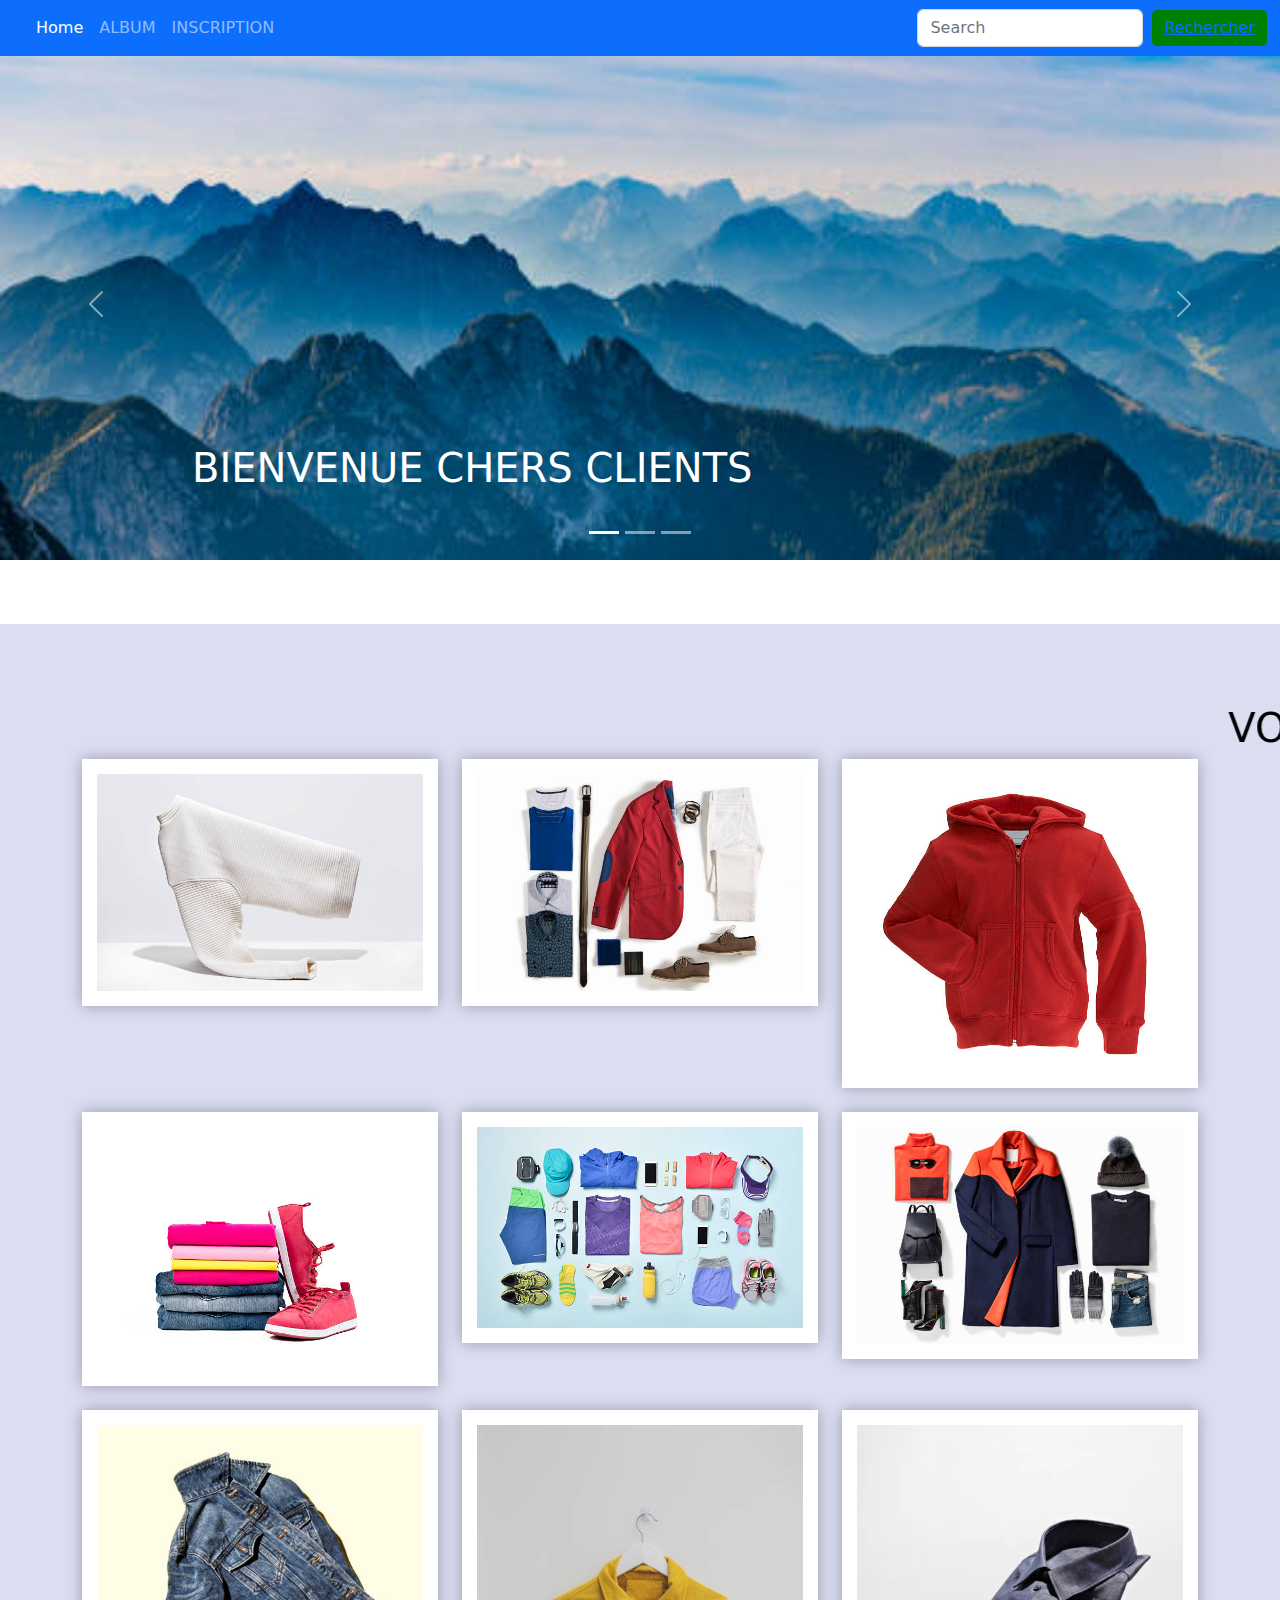
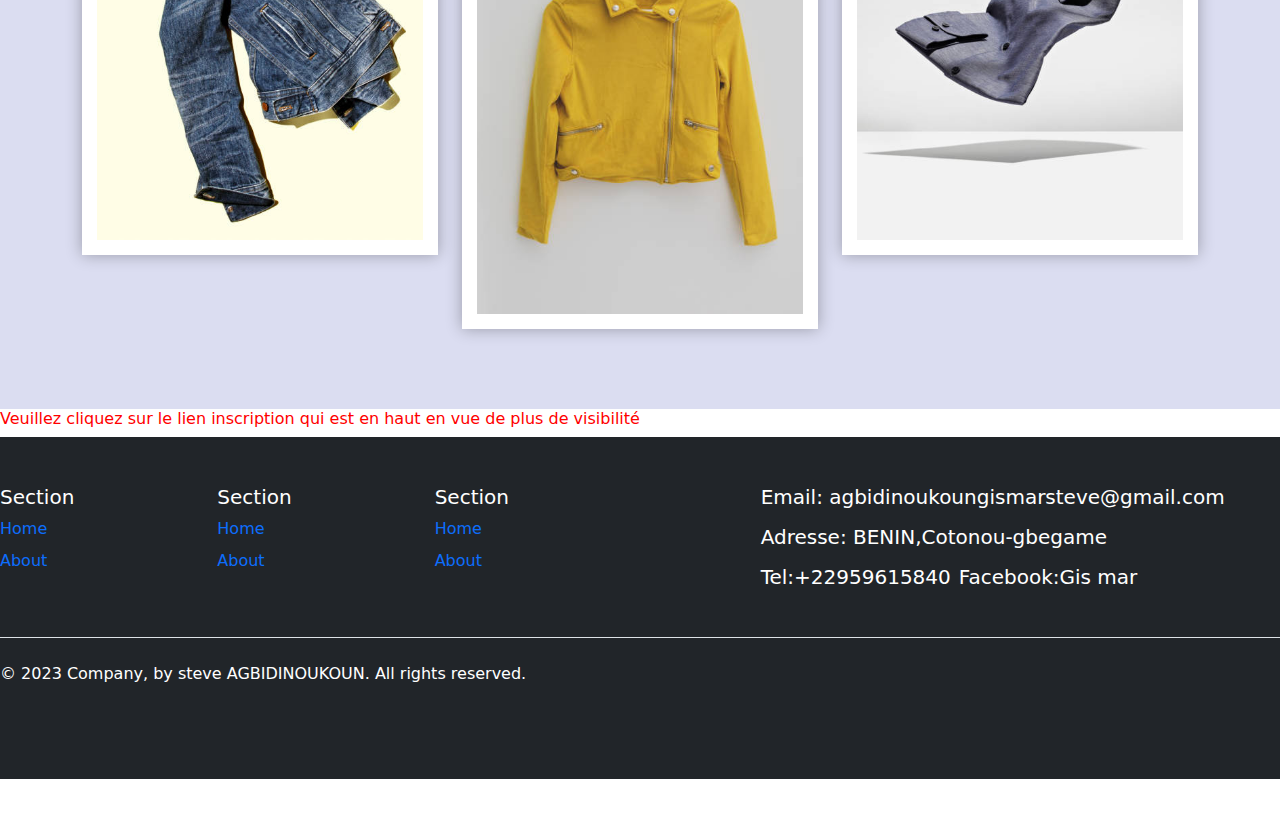
<file: index.html>
<!DOCTYPE html>
<html lang="en">
<head>
    <meta charset="UTF-8">
    <title>ACCEUIL</title>
    <link rel="canonical" href="https://getbootstrap.com/docs/5.3/examples/breadcrumbs/">
    <link rel="stylesheet" href="css/bootstrap.min.css">
     <link href="css/navbar-fixed.css" rel="stylesheet">
     <link href="css/carousel.css" rel="stylesheet">
     <link rel="canonical" href="https://getbootstrap.com/docs/5.3/examples/footers/">
     <link rel="stylesheet" href="css/exo.css">
     <link rel="stylesheet" href="https://cdn.jsdelivr.net/npm/bootstrap-icons@1.10.5/font/bootstrap-icons.css">
     <style>
      .bd-placeholder-img {
        font-size: 1.125rem;
        text-anchor: middle;
        -webkit-user-select: none;
        -moz-user-select: none;
        user-select: none;
      }

      @media (min-width: 768px) {
        .bd-placeholder-img-lg {
          font-size: 3.5rem;
        }
     }
 
     .b-example-divider {
        width: 100%;
        height: 3rem;
        background-color: bisque;
        border: solid var(--bd-violet-bg)
        border-width: 1px 0;
        box-shadow: inset 0 .5em 1.5em rgba(0, 0, 0, .1), inset 0 .125em .5em rgba(0, 0, 0, .15);
      }

      .b-example-vr {
        flex-shrink: 0;
        width: 1.5rem;
        height: 100vh;
      }

      .bi {
        vertical-align: -.125em;
        fill: currentColor;
      }

      .nav-scroller {
        position: relative;
        z-index: 2;
        height: 2.75rem;
        overflow-y: hidden;
      }

      .nav-scroller .nav {
        display: flex;
        flex-wrap: nowrap;
        padding-bottom: 1rem;
        margin-top: -1px;
        overflow-x: auto;
        text-align: center;
        white-space: nowrap;
        -webkit-overflow-scrolling: touch;
      }

      .btn-bd-primary {
        --bd-violet-bg: #712cf9;
        --bd-violet-rgb: 112.520718, 44.062154, 249.437846;

        --bs-btn-font-weight: 600;
        --bs-btn-color: var(--bs-white);
        --bs-btn-bg: var(--bd-violet-bg);
        --bs-btn-border-color: var(--bd-violet-bg);
        --bs-btn-hover-color: var(--bs-white);
        --bs-btn-hover-bg: #6528e0;
        --bs-btn-hover-border-color: #6528e0;
        --bs-btn-focus-shadow-rgb: var(--bd-violet-rgb);
        --bs-btn-active-color: var(--bs-btn-hover-color);
        --bs-btn-active-bg: #5a23c8;
        --bs-btn-active-border-color: #5a23c8;
      }
      .bd-mode-toggle {
        z-index: 1500;
      }
    </style>

</head>
<body>
    <!--NAVBARRRRRRRRRRRRRRRRRRRRRRRRR-->
     <nav class="navbar navbar-expand-md navbar-dark fixed-top bg-primary"id=eins>
        <div class="container-fluid">
          <a class="navbar-brand" href="#"></a>
          <button class="navbar-toggler" type="button" data-bs-toggle="collapse" data-bs-target="#navbarCollapse" aria-controls="navbarCollapse" aria-expanded="false" aria-label="Toggle navigation">
            <span class="navbar-toggler-icon"></span>
          </button>
          <div class="collapse navbar-collapse" id="navbarCollapse">
            <ul class="navbar-nav me-auto mb-2 mb-md-0">
              <li class="nav-item">
                <a class="nav-link active" aria-current="page" href="#">Home</a>
              </li>
              <li class="nav-item">
                <a class="nav-link" href="gallerie.html">ALBUM</a>
              </li>
              <li class="nav-item">
                <a class="nav-link " href="formulaire.html">INSCRIPTION</a>
              </li>
            </ul>
            <form class="d-flex" role="search">
              <input class="form-control me-2" type="search" placeholder="Search" aria-label="Search">
              <button class="btn btn-outline-primary " type="submit" id=eins><a href="http://www.google.com"> Rechercher</a></button>
            </form>
          </div>
        </div>
      </nav>
      

<!--------------- SLIDERSSSSSSSSSSSSSSSSSSSS---------------->

<div id="myCarousel" class="carousel slide" data-bs-ride="carousel">
  <div class="carousel-indicators">
    <button type="button" data-bs-target="#myCarousel" data-bs-slide-to="0" class="active" aria-current="true" aria-label="Slide 1"></button>
    <button type="button" data-bs-target="#myCarousel" data-bs-slide-to="1" aria-label="Slide 2"></button>
    <button type="button" data-bs-target="#myCarousel" data-bs-slide-to="2" aria-label="Slide 3"></button>
  </div>
      <div class="carousel-inner">
        <div class="carousel-item active">
        <img src="0.jpg" width="100%" height="100%">
          <div class="container">
            <div class="carousel-caption text-start">
              <h1>BIENVENUE CHERS CLIENTS </h>    
            </div>
          </div>
        </div>
        <div class="carousel-item">
        <img src="unsplash-photo-3.jpg" width="100%" height="100%">
          <div class="container">
            <div class="carousel-caption">
              <h1>DANS L'ERE DE LA CREATION WEB </h1>
            </div>
          </div>
        </div>
        <div class="carousel-item">
        <img src="What-to-talk-about-on-a-first-date-and-how-to-avoid-faux-pas.jpg" width="100%" height="100%">
          <div class="container">
            <div class="carousel-caption text-end">
              <h1> ET SURTOUT AMUSEZ-VOUS</h1>
            </div>
          </div>
        </div>
      </div>
      <button class="carousel-control-prev" type="button" data-bs-target="#myCarousel" data-bs-slide="prev">
        <span class="carousel-control-prev-icon" aria-hidden="true"></span>
        <span class="visually-hidden">Previous</span>
      </button>
      <button class="carousel-control-next" type="button" data-bs-target="#myCarousel" data-bs-slide="next">
        <span class="carousel-control-next-icon" aria-hidden="true"></span>
        <span class="visually-hidden">Next</span>
      </button>
</div>
<!--------milieuu--------->
    
<div id="zwei">  
  <section class="gallery min-vh-100"><marquee behavior="" direction=""><h1>VOICI QUELQUES EXEMPLES DE NOS PRODUITS QUE NOUS VENDONS</h1></marquee>
   <div class="container-lg">
     <div class="row gy-4 row-cols-1 row-cols-sm-2 row-cols-md-3">
       <div class="col">
         <img src="1.jpg"class="gallery-item" alt="gallery">
       </div>
       <div class="col">
         <img src="2.jpg"class="gallery-item" alt="gallery">
       </div>
       <div class="col">
        <img src="3.jpg"class="gallery-item" alt="gallery">
      </div>
      <div class="col">
        <img src="4.jpg"class="gallery-item" alt="gallery">
      </div>
      <div class="col">
        <img src="5.jpg"class="gallery-item" alt="gallery">
      </div>
      <div class="col">
        <img src="6.jpg"class="gallery-item" alt="gallery">
      </div>
      <div class="col">
        <img src="7.jpg"class="gallery-item" alt="gallery">
      </div>
      <div class="col">
        <img src="8.jpg"class="gallery-item" alt="gallery">
      </div>
      <div class="col">
        <img src="9.jpg"class="gallery-item" alt="gallery">
      </div>
     </div>
   </div>
  </section>
 
  
  <h6> Veuillez cliquez sur le lien inscription qui est en haut en vue de plus de visibilité</h6>
    
            <!----- footeeeeeerrrrrrrrrrrr----------->
<footer class="bg-dark text-white pt-5 pb-4 " id="ig">
  <div class="container"id="dif"></div>
  <div class="row">
    <div class="col-6 col-md-2 mb-3">
      <h5>Section</h5>
      <ul class="nav flex-column">
        <li class="nav-item mb-2"><a href="#" class="nav-link p-0 text-body-secondary">Home</a></li>
        <li class="nav-item mb-2"><a href="ABOUT.html" class="nav-link p-0 text-body-secondary">About</a></li>
      </ul>
    </div>

    <div class="col-6 col-md-2 mb-3">
      <h5>Section</h5>
      <ul class="nav flex-column">
        <li class="nav-item mb-2"><a href="#" class="nav-link p-0 text-body-secondary">Home</a></li>
        <li class="nav-item mb-2"><a href="ABOUT.html" class="nav-link p-0 text-body-secondary">About</a></li>
      </ul>
    </div>

    <div class="col-6 col-md-2 mb-3">
      <h5>Section</h5>
      <ul class="nav flex-column">
        <li class="nav-item mb-2"><a href="#" class="nav-link p-0 text-body-secondary">Home</a></li>
        <li class="nav-item mb-2"><a href="ABOUT.html" class="nav-link p-0 text-body-secondary">About</a></li>
      </ul>
    </div>

    <div class="col-md-5 offset-md-1 mb-3">
      <form>
        <h5>Email: agbidinoukoungismarsteve@gmail.com</h5>
        <p> <h5>Adresse: BENIN,Cotonou-gbegame</h5></p>
        <div class="d-flex flex-column flex-sm-row w-100 gap-2">
      <h5>Tel:+22959615840</h5>
      <h5>Facebook:Gis mar</h5>
        </div>
      </form>
    </div>
  </div>

  <div class="d-flex flex-column flex-sm-row justify-content-between py-4 my-4 border-top">
    <p>&copy; 2023 Company, by steve AGBIDINOUKOUN. All rights reserved.</p>
    <ul class="list-unstyled d-flex">
      <li class="ms-3"><a class="link-body-emphasis" href="#"><svg class="bi" width="24" height="24"><use xlink:href="#twitter"/></svg></a></li>
      <li class="ms-3"><a class="link-body-emphasis" href="#"><svg class="bi" width="24" height="24"><use xlink:href="#instagram"/></svg></a></li>
      <li class="ms-3"><a class="link-body-emphasis" href="#"><svg class="bi" width="24" height="24"><use xlink:href="#facebook"/></svg></a></li>
    </ul>
  </div>
</footer>
</div>
              





    
  
 









    <script src="js/bootstrap.bundle.min.js"></script>
</body>
</html>
</file>
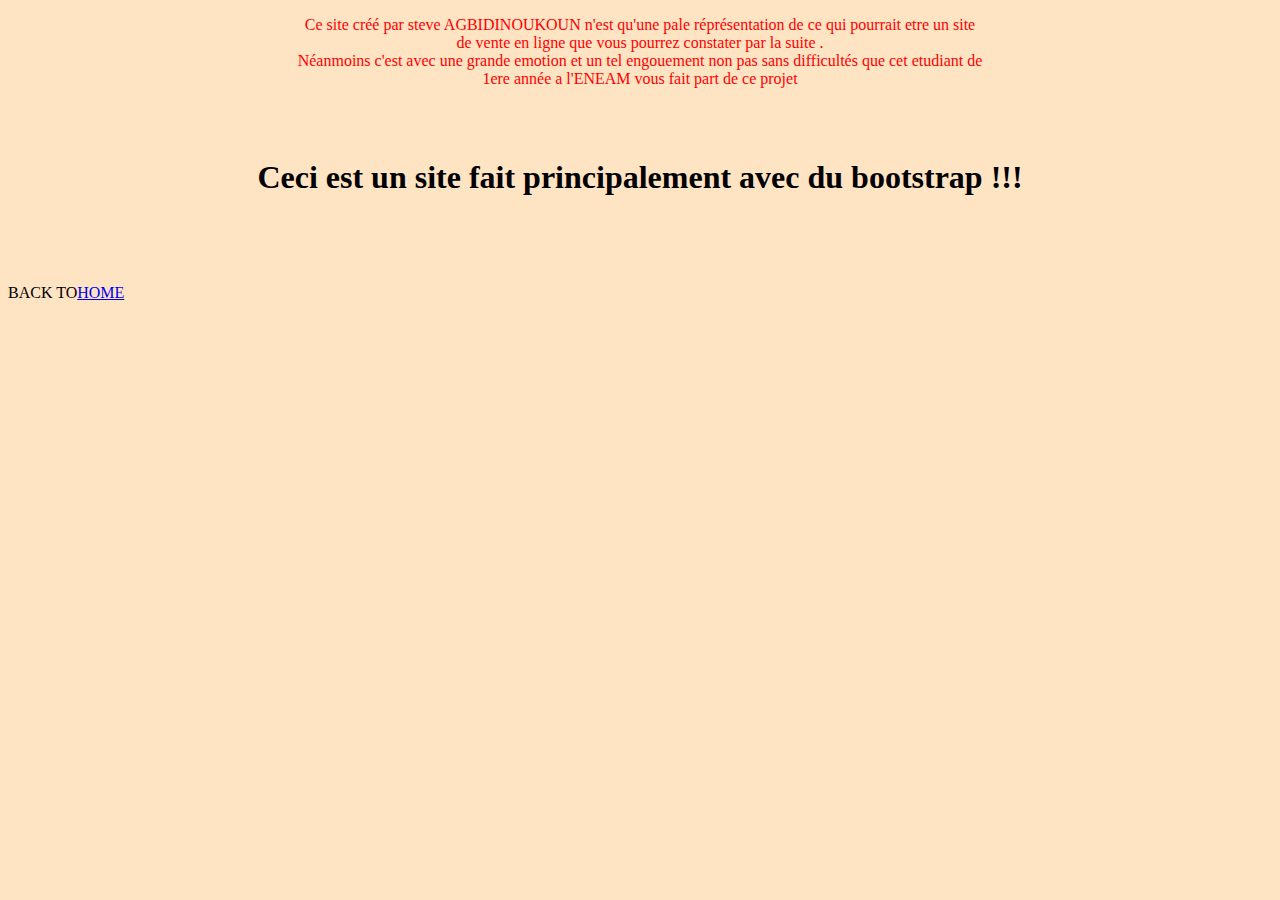
<file: ABOUT.html>
<!DOCTYPE html>
<html lang="en">
<head>
    <meta charset="UTF-8">
    <meta name="viewport" content="width=device-width, initial-scale=1">
    <meta name="description" content="">
    <title>A propos</title>
    <link rel="stylesheet" href="css/ABOUT.css">

</head>
<body>
    <div>
    <p>
        Ce site créé par steve AGBIDINOUKOUN n'est qu'une pale réprésentation de ce qui pourrait etre un site <br>
        de vente en ligne que vous pourrez constater par la suite . <br>
        Néanmoins c'est avec une grande emotion et un tel engouement non pas sans difficultés que cet etudiant de <br>
        1ere année a l'ENEAM vous fait part de ce projet <br>
      <h1>  Ceci est un site fait principalement avec du bootstrap !!!</h1>
    </p> 
</div>
</body> 
BACK TO<a href="index.html">HOME</a>  
    
  <script src="js/bootstrap.bundle.min.js"></script>

</html>
</file>
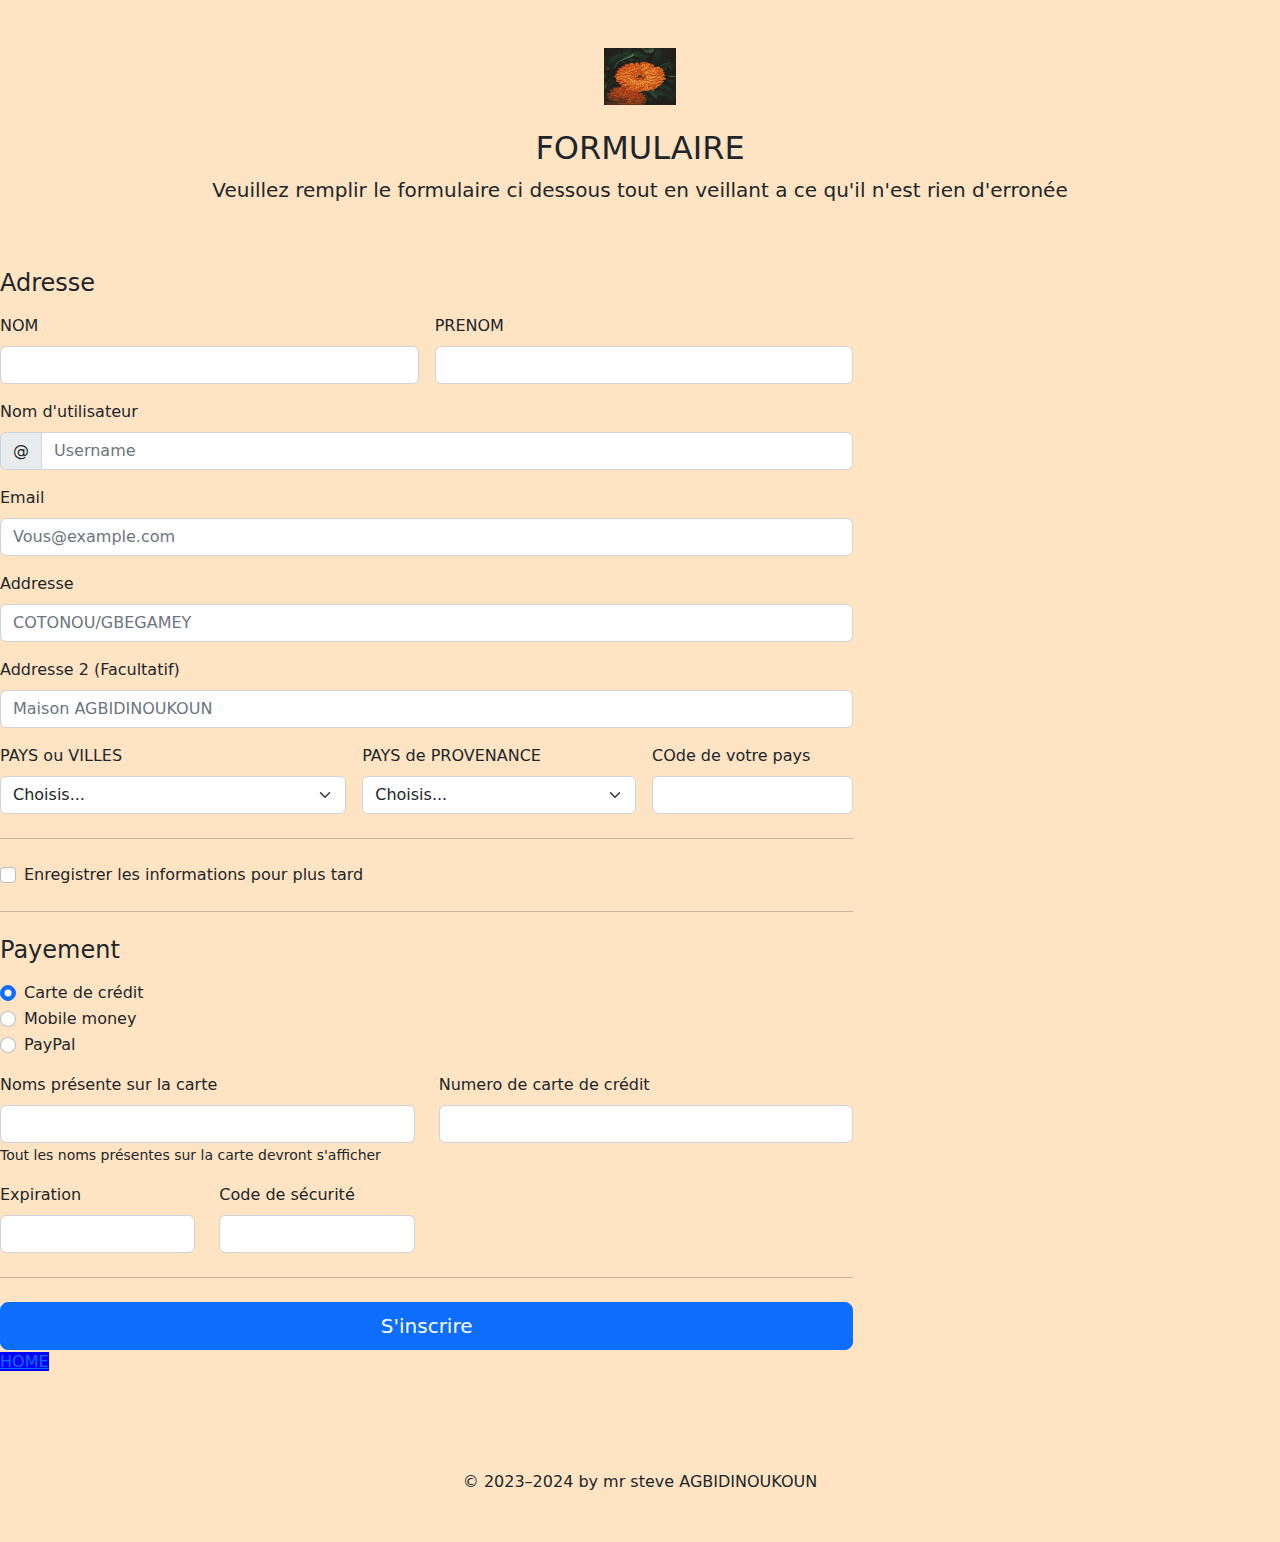
<file: formulaire.html>
<!DOCTYPE html>
<html lang="en">
<head>
    <meta charset="UTF-8">
    <meta http-equiv="X-UA-Compatible" content="IE=edge">
    <meta name="viewport" content="width=, initial-scale=1.0">
    <title>inscription</title>
    <link rel="stylesheet" href="css/bootstrap.min.css">
    <link rel="canonical" href="https://getbootstrap.com/docs/5.3/examples/checkout/">
    <link rel="stylesheet" href="css/formulaire.css">

</head>
<body>
    <div class="container">
    <main>
      <div class="py-5 text-center">
        <img class="d-block mx-auto mb-4" src="unsplash-photo-2.jpg" alt="" width="72" height="57">
        <h2>FORMULAIRE</h2>
        <p class="lead">Veuillez remplir le formulaire ci dessous tout en veillant a ce qu'il n'est rien d'erronée</p>
      </div>
  
      
            </div class="py-5 align-items-center">
            <div class="col-md-7 col-lg-8">
              <h4 class="mb-3">Adresse</h4>
              <form class="needs-validation" novalidate>
                <div class="row g-3">
                  <div class="col-sm-6">
                    <label for="firstName" class="form-label">NOM</label>
                    <input type="text" class="form-control" id="firstName" placeholder="" value="" required>
                    <div class="invalid-feedback">
                      Valid first name is required.
                    </div>
                  </div>
      
                  <div class="col-sm-6">
                    <label for="lastName" class="form-label">PRENOM</label>
                    <input type="text" class="form-control" id="lastName" placeholder="" value="" required>
                    <div class="invalid-feedback">
                      Valid last name is required.
                    </div>
                  </div>
      
                  <div class="col-12">
                    <label for="nom" class="form-label">Nom d'utilisateur</label>
                    <div class="input-group has-validation">
                      <span class="input-group-text">@</span>
                      <input type="text" class="form-control" id="username" placeholder="Username" required>
                    <div class="invalid-feedback">
                        Your username is required.
                      </div>
                    </div>
                  </div>
      
                  <div class="col-12">
                    <label for="email" class="form-label">Email <span class="text-body-secondary"></span></label>
                    <input type="email" class="form-control" id="email" placeholder="Vous@example.com">
                    <div class="invalid-feedback">
                      Please enter a valid email address for shipping updates.
                    </div>
                  </div>
      
                  <div class="col-12">
                    <label for="address" class="form-label">Addresse</label>
                    <input type="text" class="form-control" id="address" placeholder="COTONOU/GBEGAMEY" required>
                    <div class="invalid-feedback">
                      Please enter your shipping address.
                    </div>
                  </div>
      
                  <div class="col-12">
                    <label for="address2" class="form-label">Addresse 2 <span class="text-body-secondary">(Facultatif)</span></label>
                    <input type="text" class="form-control" id="address2" placeholder="Maison AGBIDINOUKOUN">
                  </div>
      
                  <div class="col-md-5">
                    <label for="country" class="form-label">PAYS ou VILLES</label>
                    <select class="form-select" id="country" required>
                      <option value="">Choisis...</option>
                      <option value="">ABOMEY</option>
                      <option value="">PORTO-NOVO</option>
                      <option value="">NATITINGOU</option>
                      <option value="">ADJA</option>  
                      <option value="">DRABO</option>
                      <option value="">OUIDAH</option>
                      <option value="">KANSOUNKPA</option>
                      <option value="">AGONLIN</option>
                      <option value="">COTONOU</option>
                      <option value="">MALANVILLE</option>
                      <option value="">POBE</option>
                      <option value="">AGLA</option>
                      <option value="">DANTOKPA</option>
                      <option value="">GODOME</option>
                      <option value="">CALAVI</option>
                      <option value="">WOME</option>
                      <option value="">TOGO</option>
                      <option value="">GHANA</option>
                      <option value="">COTE D'IVOIRE</option>
                      <option value="">SAVALOU</option>
                      <option value="">BENIN</option>
                      <option value=""> SENEGAL</option>
                      <option value="">GAMBIE</option>
                      <option value="">GUINEE</option>
                      <option value="">EGYPTE</option>
                      <option value="">MADAGASCAR</option>
                      <option value="">KENYA</option>
                      <option value="">CAMEROUN</option>
                      <option value="">FRANCE</option>
                      <option value="">NIGER  </option>
                    </select>
                    <div class="invalid-feedback">
                      Please select a valid country.
                    </div>
                  </div>
      
                  <div class="col-md-4">
                    <label for="state" class="form-label">PAYS de PROVENANCE</label>
                    <select class="form-select" id="state" required>
                      <option value="">Choisis...</option>
                      <option>California</option>
                      <option value="">ABOMEY</option>
                      <option value="">PORTO-NOVO</option>
                      <option value="">NATITINGOU</option>
                      <option value="">ADJA</option>  
                      <option value="">DRABO</option>
                      <option value="">OUIDAH</option>
                      <option value="">KANSOUNKPA</option>
                      <option value="">AGONLIN</option>
                      <option value="">COTONOU</option>
                      <option value="">MALANVILLE</option>
                      <option value="">POBE</option>
                      <option value="">AGLA</option>
                      <option value="">DANTOKPA</option>
                      <option value="">GODOME</option>
                      <option value="">CALAVI</option>
                      <option value="">WOME</option>
                      <option value="">TOGO</option>
                      <option value="">GHANA</option>
                      <option value="">COTE D'IVOIRE</option>
                      <option value="">SAVALOU</option>
                      <option value="">BENIN</option>
                      <option value=""> SENEGAL</option>
                      <option value="">GAMBIE</option>
                      <option value="">GUINEE</option>
                      <option value="">EGYPTE</option>
                      <option value="">MADAGASCAR</option>
                      <option value="">KENYA</option>
                      <option value="">CAMEROUN</option>
                      <option value="">FRANCE</option>
                      <option value="">NIGER  </option>
                    </select>
                    <div class="invalid-feedback">
                      Please provide a valid state.
                    </div>
                  </div>
      
                  <div class="col-md-3">
                    <label for="zip" class="form-label">COde de votre pays</label>
                    <input type="text" class="form-control" id="zip" placeholder="" required>
                    <div class="invalid-feedback">
                      Zip code required.
                    </div>
                  </div>
                </div>
      
                <hr class="my-4">
      
               
      
                <div class="form-check">
                  <input type="checkbox" class="form-check-input" id="save-info">
                  <label class="form-check-label" for="save-info">Enregistrer les informations pour plus tard</label>
                </div>
      
                <hr class="my-4">
      
                <h4 class="mb-3">Payement</h4>
      
                <div class="my-3">
                  <div class="form-check">
                    <input id="credit" name="paymentMethod" type="radio" class="form-check-input" checked required>
                    <label class="form-check-label" for="credit">Carte de crédit</label>
                  </div>
                  <div class="form-check">
                    <input id="debit" name="paymentMethod" type="radio" class="form-check-input" required>
                    <label class="form-check-label" for="debit">Mobile money</label>
                  </div>
                  <div class="form-check">
                    <input id="paypal" name="paymentMethod" type="radio" class="form-check-input" required>
                    <label class="form-check-label" for="paypal">PayPal</label>
                  </div>
                </div>
      
                <div class="row gy-3">
                  <div class="col-md-6">
                    <label for="cc-name" class="form-label">Noms présente sur la carte</label>
                    <input type="text" class="form-control" id="cc-name" placeholder="" required>
                    <small class="text-body-secondary">Tout les noms présentes sur la carte devront s'afficher</small>
                    <div class="invalid-feedback">
                      Name on card is required
                    </div>
                  </div>
      
                  <div class="col-md-6">
                    <label for="cc-number" class="form-label">Numero de carte de crédit</label>
                    <input type="text" class="form-control" id="cc-number" placeholder="" required>
                    <div class="invalid-feedback">
                      Credit card number is required
                    </div>
                  </div>
      
                  <div class="col-md-3">
                    <label for="cc-expiration" class="form-label">Expiration</label>
                    <input type="text" class="form-control" id="cc-expiration" placeholder="" required>
                    <div class="invalid-feedback">
                      Expiration date required
                    </div>
                  </div>
      
                  <div class="col-md-3">
                    <label for="cc-cvv" class="form-label">Code de sécurité</label>
                    <input type="text" class="form-control" id="cc-cvv" placeholder="" required>
                    <div class="invalid-feedback">
                      Security code required
                    </div>
                  </div>
                </div>
      
                <hr class="my-4">
      
                <button class="w-100 btn btn-primary btn-lg" type="submit"> S'inscrire</button>
                <a href="index.html">HOME</a>
              </form>
            </div>
          </div>
        </main>
      
        <footer class="my-5 pt-5 text-body-secondary text-center text-small">
          <p class="mb-1">&copy; 2023–2024 by mr steve AGBIDINOUKOUN</p>

        </footer>          
     
      </div>
     <script src="js/checkout.js"></script>

    <script src="js/bootstrap.bundle.min.js"></script>   
</body>
</html>
</file>
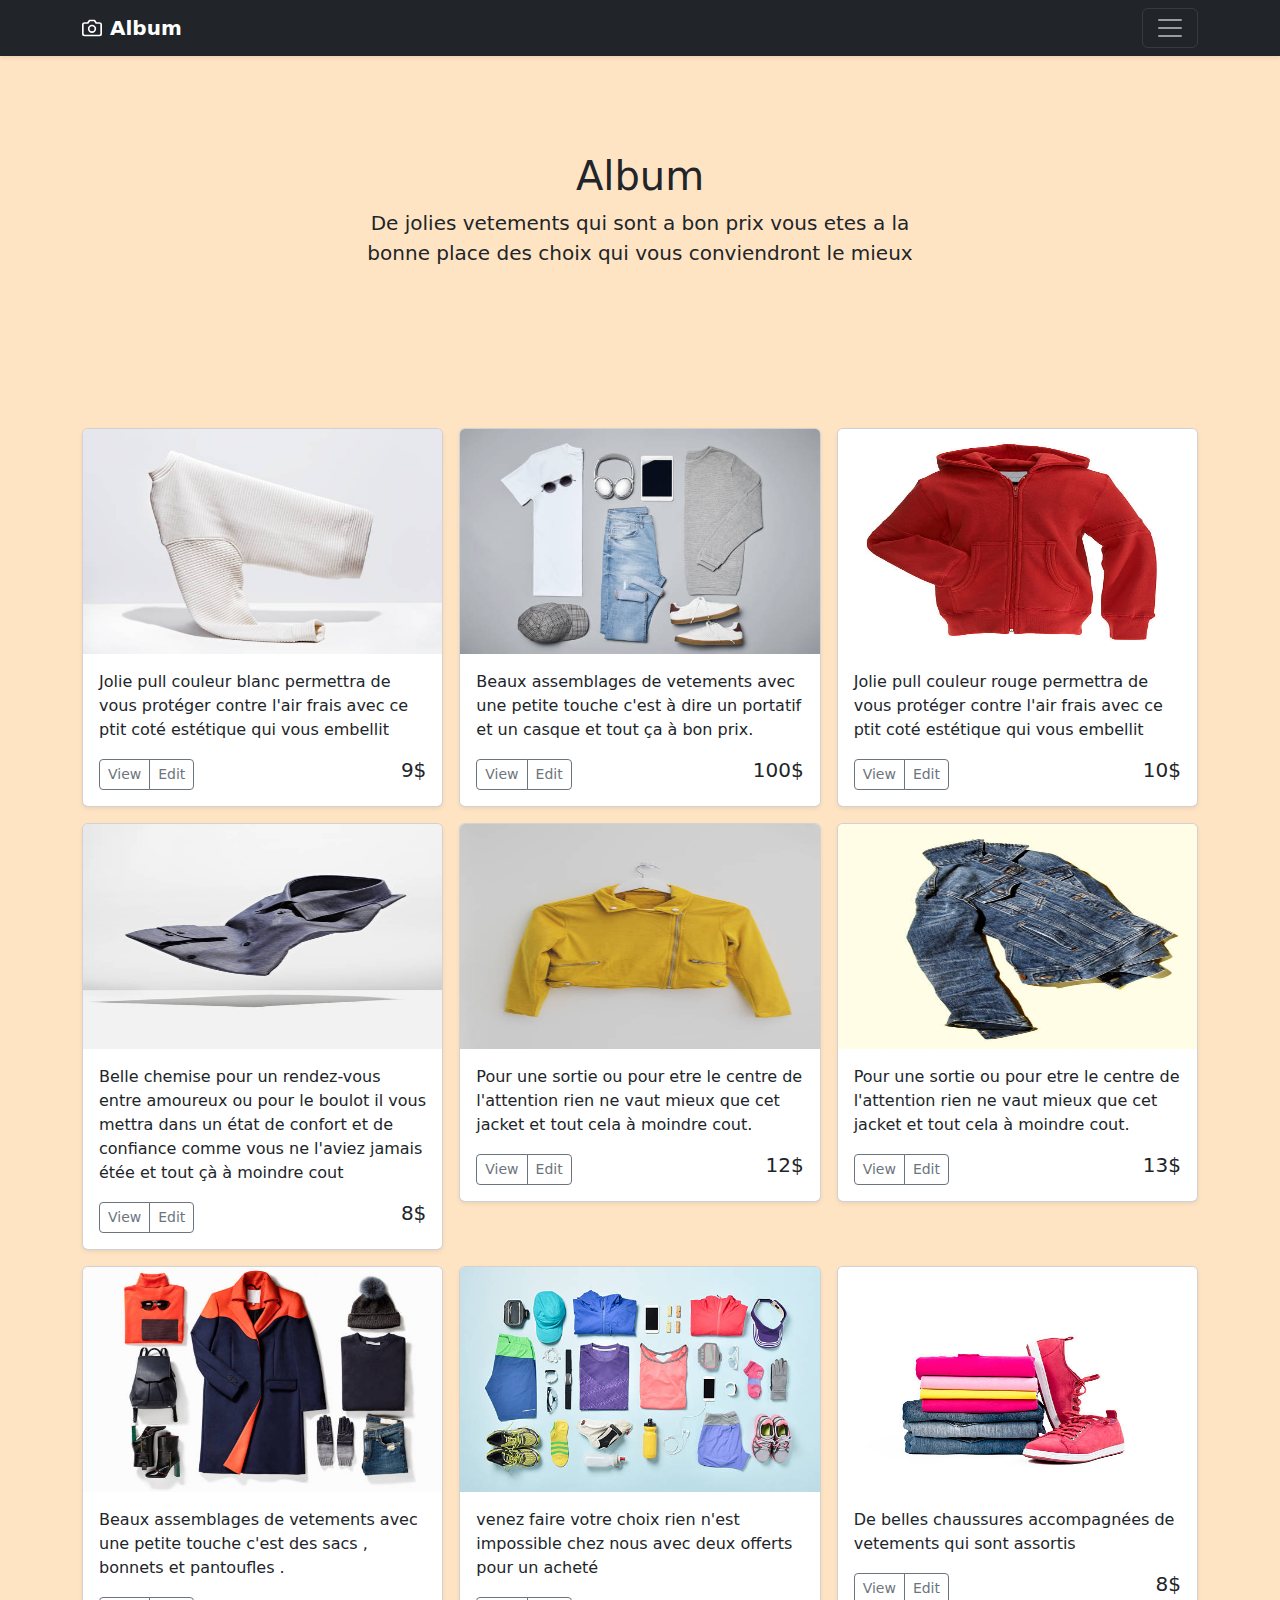
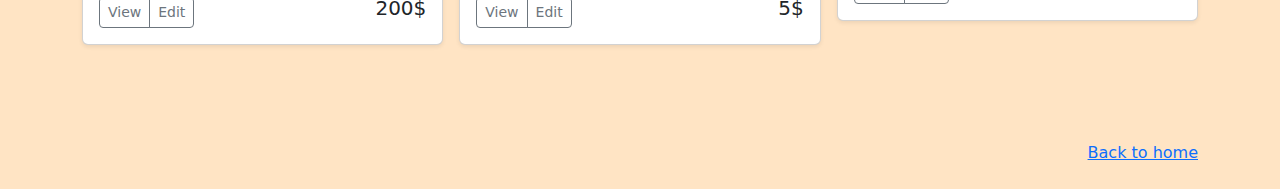
<file: gallerie.html>
<!DOCTYPE html>
<html lang="en">
<head>
    <meta charset="UTF-8">
    <meta http-equiv="X-UA-Compatible" content="IE=edge">
    <meta name="viewport" content="width=device-width, initial-scale=1.0">
    <title>gallerie</title>
    <link rel="canonical" href="https://getbootstrap.com/docs/5.3/examples/album/">
    <link rel="stylesheet" href="css/bootstrap.min.css">
    <link rel="stylesheet" href="css/gallerie.css">
    <style>
        .bd-placeholder-img {
          font-size: 1.125rem;
          text-anchor: middle;
          -webkit-user-select: none;
          -moz-user-select: none;
          user-select: none;
        }
  
        @media (min-width: 768px) {
          .bd-placeholder-img-lg {
            font-size: 3.5rem;
          }
        }
  
        .b-example-divider {
          width: 100%;
          height: 3rem;
          background-color: rgba(0, 0, 0, .1);
          border: solid rgba(0, 0, 0, .15);
          border-width: 1px 0;
          box-shadow: inset 0 .5em 1.5em rgba(0, 0, 0, .1), inset 0 .125em .5em rgba(0, 0, 0, .15);
        }
  
        .b-example-vr {
          flex-shrink: 0;
          width: 1.5rem;
          height: 100vh;
        }
  
        .bi {
          vertical-align: -.125em;
          fill: currentColor;
        }
  
        .nav-scroller {
          position: relative;
          z-index: 2;
          height: 2.75rem;
          overflow-y: hidden;
        }
  
        .nav-scroller .nav {
          display: flex;
          flex-wrap: nowrap;
          padding-bottom: 1rem;
          margin-top: -1px;
          overflow-x: auto;
          text-align: center;
          white-space: nowrap;
          -webkit-overflow-scrolling: touch;
        }
  
        .btn-bd-primary {
          --bd-violet-bg: #712cf9;
          --bd-violet-rgb: 112.520718, 44.062154, 249.437846;
  
          --bs-btn-font-weight: 600;
          --bs-btn-color: var(--bs-white);
          --bs-btn-bg: var(--bd-violet-bg);
          --bs-btn-border-color: var(--bd-violet-bg);
          --bs-btn-hover-color: var(--bs-white);
          --bs-btn-hover-bg: #6528e0;
          --bs-btn-hover-border-color: #6528e0;
          --bs-btn-focus-shadow-rgb: var(--bd-violet-rgb);
          --bs-btn-active-color: var(--bs-btn-hover-color);
          --bs-btn-active-bg: #5a23c8;
          --bs-btn-active-border-color: #5a23c8;
        }
        .bd-mode-toggle {
          z-index: 1500;
        }
    </style>   
</head>
<body>
    <header data-bs-theme="dark">
        <div class="collapse text-bg-dark" id="navbarHeader">
          <div class="container">
            <div class="row">
              <div class="col-sm-8 col-md-7 py-4">
               
              </div>
              <div class="col-sm-4 offset-md-1 py-4">
                <h4>Contact</h4>
                <ul class="list-unstyled">
                  <li><a href="http:/www.twiter.com" class="text-white">Follow on Twitter</a></li>
                  <li><a href="http:/www.facebook.com" class="text-white">Like on Facebook</a></li>
                  <li><a href="http:/www.agbidinoukoungismarsteve@gmail.com" class="text-white">Email me</a></li>
                </ul>
              </div>
            </div>
          </div>
        </div>
        <div class="navbar navbar-dark bg-dark shadow-sm">
          <div class="container">
            <a href="#" class="navbar-brand d-flex align-items-center">
              <svg xmlns="http://www.w3.org/2000/svg" width="20" height="20" fill="none" stroke="currentColor" stroke-linecap="round" stroke-linejoin="round" stroke-width="2" aria-hidden="true" class="me-2" viewBox="0 0 24 24"><path d="M23 19a2 2 0 0 1-2 2H3a2 2 0 0 1-2-2V8a2 2 0 0 1 2-2h4l2-3h6l2 3h4a2 2 0 0 1 2 2z"/><circle cx="12" cy="13" r="4"/></svg>
              <strong>Album</strong>
            </a>
            <button class="navbar-toggler" type="button" data-bs-toggle="collapse" data-bs-target="#navbarHeader" aria-controls="navbarHeader" aria-expanded="false" aria-label="Toggle navigation">
              <span class="navbar-toggler-icon"></span>
            </button>
          </div>
        </div>
      </header>
      
      <main>
      
        <section class="py-5 text-center container">
          <div class="row py-lg-5">
            <div class="col-lg-6 col-md-8 mx-auto">
              <h1 class="fw-light">Album </h1>
              <p class="lead text-body-secondary">De jolies vetements qui sont a bon prix vous etes a la bonne place des choix qui vous conviendront le mieux</p>

            </div>
          </div>
        </section>
      
        <div class="album py-5 bg-body-tertiary">
          <div class="container">
      
            <div class="row row-cols-1 row-cols-sm-2 row-cols-md-3 g-3">
              <div class="col">
                <div class="card shadow-sm">
                  <div class="col">
                <img src="1.jpg" alt="image" class="bd-placeholder-img card-img-top" width="100%" height="225">
                  </div>
             
                  <div class="card-body">
                    <p class="card-text"> Jolie pull couleur blanc permettra de vous protéger contre l'air frais avec ce ptit coté estétique qui vous embellit</p>
                    <div class="d-flex justify-content-between align-items-center">
                      <div class="btn-group">
                        <button type="button" class="btn btn-sm btn-outline-secondary">View</button>
                        <button type="button" class="btn btn-sm btn-outline-secondary">Edit</button>
                      </div>
                      <small class="text-body-secondary"><h5>9$</h5></small>
                    </div>
                  </div>
                </div>
              </div>
              <div class="col">
                <div class="card shadow-sm">
                  <img src="12.jpg" alt="image" class="bd-placeholder-img card-img-top" width="100%" height="225">
                  <div class="card-body">
                    <p class="card-text">Beaux assemblages de vetements avec une petite touche c'est à dire un portatif et un casque et tout ça à bon prix.</p>
                    <div class="d-flex justify-content-between align-items-center">
                      <div class="btn-group">
                        <button type="button" class="btn btn-sm btn-outline-secondary">View</button>
                        <button type="button" class="btn btn-sm btn-outline-secondary">Edit</button>
                      </div>
                      <small class="text-body-secondary"><h5>100$</h5></small>
                    </div>
                  </div>
                </div>
              </div>
              <div class="col">
                <div class="card shadow-sm">
                  <img src="3.jpg" alt="image" class="bd-placeholder-img card-img-top" width="100%" height="225">
                  <div class="card-body">
                    <p class="card-text"> Jolie pull couleur rouge permettra de vous protéger contre l'air frais avec ce ptit coté estétique qui vous embellit</p>
                    <div class="d-flex justify-content-between align-items-center">
                      <div class="btn-group">
                        <button type="button" class="btn btn-sm btn-outline-secondary">View</button>
                        <button type="button" class="btn btn-sm btn-outline-secondary">Edit</button>
                      </div>
                      <small class="text-body-secondary"><h5>10$</h5></small>
                    </div>
                  </div>
                </div>
              </div>
      
              <div class="col">
                <div class="card shadow-sm">
                  <img src="9.jpg" alt="image" class="bd-placeholder-img card-img-top" width="100%" height="225">
                  <div class="card-body">
                    <p class="card-text">Belle chemise pour un rendez-vous  entre amoureux ou pour le boulot il vous mettra dans un état de confort et de confiance comme vous ne l'aviez jamais étée et tout çà à moindre cout</p>
                    <div class="d-flex justify-content-between align-items-center">
                      <div class="btn-group">
                        <button type="button" class="btn btn-sm btn-outline-secondary">View</button>
                        <button type="button" class="btn btn-sm btn-outline-secondary">Edit</button>
                      </div>
                      <small class="text-body-secondary"><h5>8$</h5></small>
                    </div>
                  </div>
                </div>
              </div>
              <div class="col">
                <div class="card shadow-sm">
                  <img src="8.jpg" alt="image" class="bd-placeholder-img card-img-top" width="100%" height="225">
                  <div class="card-body">
                    <p class="card-text">Pour une sortie ou pour etre le centre de l'attention rien ne vaut mieux que cet jacket et tout cela à moindre cout.</p>
                    <div class="d-flex justify-content-between align-items-center">
                      <div class="btn-group">
                        <button type="button" class="btn btn-sm btn-outline-secondary">View</button>
                        <button type="button" class="btn btn-sm btn-outline-secondary">Edit</button>
                      </div>
                      <small class="text-body-secondary"><h5>12$</h5></small>
                    </div>
                  </div>
                </div>
              </div>
              <div class="col">
                <div class="card shadow-sm">
                  <img src="7.jpg" alt="image" class="bd-placeholder-img card-img-top" width="100%" height="225">
                  <div class="card-body">
                    <p class="card-text">Pour une sortie ou pour etre le centre de l'attention rien ne vaut mieux que cet jacket et tout cela à moindre cout.</p>
                    <div class="d-flex justify-content-between align-items-center">
                      <div class="btn-group">
                        <button type="button" class="btn btn-sm btn-outline-secondary">View</button>
                        <button type="button" class="btn btn-sm btn-outline-secondary">Edit</button>
                      </div>
                      <small class="text-body-secondary"><h5>13$</h5></small>
                    </div>
                  </div>
                </div>
              </div>
      
              <div class="col">
                <div class="card shadow-sm">
                  <img src="6.jpg" alt="image" class="bd-placeholder-img card-img-top" width="100%" height="225">
                  <div class="card-body">
                    <p class="card-text">Beaux assemblages de vetements avec une petite touche c'est des sacs , bonnets et pantoufles .</p>
                    <div class="d-flex justify-content-between align-items-center">
                      <div class="btn-group">
                        <button type="button" class="btn btn-sm btn-outline-secondary">View</button>
                        <button type="button" class="btn btn-sm btn-outline-secondary">Edit</button>
                      </div>
                      <small class="text-body-secondary"><h5>200$</h5></small>
                    </div>
                  </div>
                </div>
              </div>
              <div class="col">
                <div class="card shadow-sm">
                  <img src="5.jpg" alt="image" class="bd-placeholder-img card-img-top" width="100%" height="225">
                  <div class="card-body">
                    <p class="card-text">venez faire votre choix rien n'est impossible chez nous avec deux offerts pour un acheté</p>
                    <div class="d-flex justify-content-between align-items-center">
                      <div class="btn-group">
                        <button type="button" class="btn btn-sm btn-outline-secondary">View</button>
                        <button type="button" class="btn btn-sm btn-outline-secondary">Edit</button>
                      </div>
                      <small class="text-body-secondary"><h5>5$</h5></small>
                    </div>
                  </div>
                </div>
              </div>
              <div class="col">
                <div class="card shadow-sm">
                  <img src="4.jpg" alt="image" class="bd-placeholder-img card-img-top" width="100%" height="225">
                  <div class="card-body">
                    <p class="card-text">De belles chaussures accompagnées de vetements qui sont assortis</p>
                    <div class="d-flex justify-content-between align-items-center">
                      <div class="btn-group">
                        <button type="button" class="btn btn-sm btn-outline-secondary">View</button>
                        <button type="button" class="btn btn-sm btn-outline-secondary">Edit</button>
                      </div>
                      <small class="text-body-secondary"><h5>8$</h5></small>
                    </div>
                  </div>
                </div>
              </div>
            </div>
          </div>
        </div>
      </div>
    </div>
      
      </main>
      
      <footer class="text-body-secondary py-5">
        <div class="container">
          <p class="float-end mb-1">
            <a href="index.html">Back to home</a>
          </p>
        </div>
      </footer>
      <script src="js/bootstrap.bundle.min.js"></script>      
</body>
</html>
</file>
<file: css/navbar-fixed.css>
body {
  min-height: 75rem;
  padding-top: 4.5rem;
  
}
button#eins{
  background-color: green;
  color: white;
}
</file>
<file: css/carousel.css>
/* GLOBAL STYLES
-------------------------------------------------- */
/* Padding below the footer and lighter body text */

body {
  padding-top: 3rem;
  padding-bottom: 3rem;
  color: rgb(var(--bs-tertiary-color-rgb));
}


/* CUSTOMIZE THE CAROUSEL
-------------------------------------------------- */

/* Carousel base class */
.carousel {
  margin-bottom: 4rem;
}
/* Since positioning the image, we need to help out the caption */
.carousel-caption {
  bottom: 3rem;
  z-index: 10;
}

/* Declare heights because of positioning of img element */
.carousel-item {
  height: 32rem;
}


/* MARKETING CONTENT
-------------------------------------------------- */

/* Center align the text within the three columns below the carousel */
.marketing .col-lg-4 {
  margin-bottom: 1.5rem;
  text-align: center;
}
/* rtl:begin:ignore */
.marketing .col-lg-4 p {
  margin-right: .75rem;
  margin-left: .75rem;
}
/* rtl:end:ignore */


/* Featurettes
------------------------- */

.featurette-divider {
  margin: 5rem 0; /* Space out the Bootstrap <hr> more */
}

/* Thin out the marketing headings */
/* rtl:begin:remove */
.featurette-heading {
  letter-spacing: -.05rem;
}

/* rtl:end:remove */

/* RESPONSIVE CSS
-------------------------------------------------- */

@media (min-width: 40em) {
  /* Bump up size of carousel content */
  .carousel-caption p {
    margin-bottom: 1.25rem;
    font-size: 1.25rem;
    line-height: 1.4;
  }

  .featurette-heading {
    font-size: 50px;
  }
}

@media (min-width: 62em) {
  .featurette-heading {
    margin-top: 7rem;
  }
}
</file>
<file: css/exo.css>
img{
    max-width: 100%;
}
.gallery{
    background-color: #dbddf1;
    padding: 80px 0;

}
.gallery img{
    background-color: #ffffff;
    padding: 15px;
    width:100%;
    box-shadow: 0 0 15px rgba(0,0,0, 0.3);
    cursor: pointer;
}
button{
    color:white;
    background-color: palegoldenrod;
}
h1{
    margin: 0;
    padding: 0;
    box-sizing: border-box;
}
h6{
    color: red;
}
</file>
<file: css/ABOUT.css>
p{
    text-align: center;
    color: red;
    padding-bottom: 50px;
    
}
h1{
    text-align: center;
}
body{
    background-color: bisque;
    background-image: src('images(5).jpeg');
}
footer{
    padding-bottom: 50%;
 }
</file>
<file: css/formulaire.css>
body{
    background-color: bisque;
}
a{
    background-color: blue;
}
</file>
<file: css/gallerie.css>
body{
    background-color: bisque;
}
</file>
